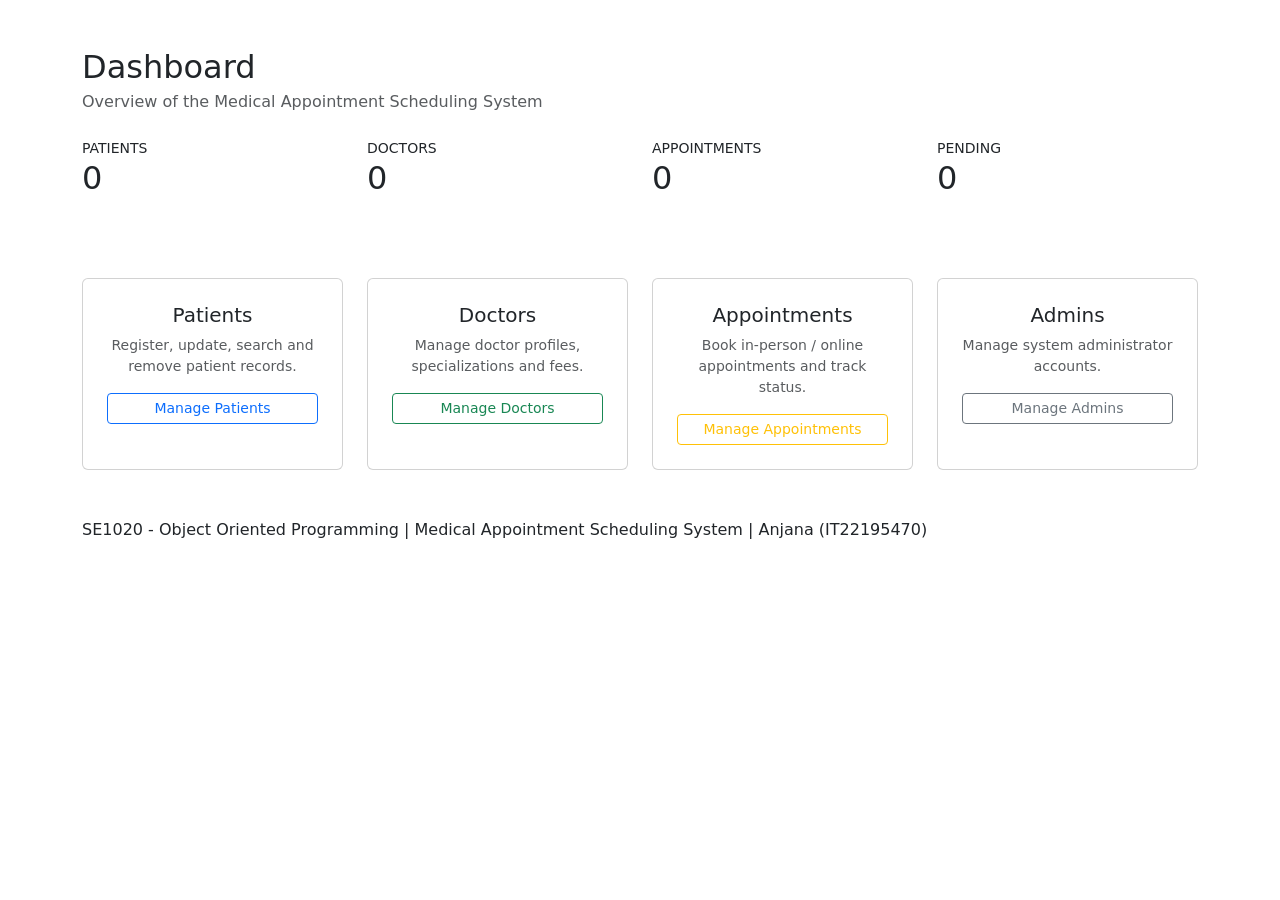
<file: src/main/resources/templates/index.html>
<!DOCTYPE html>
<html xmlns:th="http://www.thymeleaf.org">
<head>
    <meta charset="UTF-8"/>
    <title>Dashboard - Medical Appointment Scheduling System</title>
    <meta name="viewport" content="width=device-width, initial-scale=1"/>
    <link href="https://cdn.jsdelivr.net/npm/bootstrap@5.3.3/dist/css/bootstrap.min.css" rel="stylesheet"/>
    <link rel="stylesheet" th:href="@{/css/style.css}"/>
</head>
<body>
<div th:replace="~{fragments/layout :: navbar}"></div>

<div class="container my-5">
    <h2 class="mb-1">Dashboard</h2>
    <p class="text-muted mb-4">Overview of the Medical Appointment Scheduling System</p>

    <div class="row g-4">
        <div class="col-md-3">
            <div class="stat-card bg-patients">
                <div class="text-uppercase small">Patients</div>
                <h2 th:text="${totalPatients}">0</h2>
            </div>
        </div>
        <div class="col-md-3">
            <div class="stat-card bg-doctors">
                <div class="text-uppercase small">Doctors</div>
                <h2 th:text="${totalDoctors}">0</h2>
            </div>
        </div>
        <div class="col-md-3">
            <div class="stat-card bg-appts">
                <div class="text-uppercase small">Appointments</div>
                <h2 th:text="${totalAppointments}">0</h2>
            </div>
        </div>
        <div class="col-md-3">
            <div class="stat-card bg-pending">
                <div class="text-uppercase small">Pending</div>
                <h2 th:text="${pendingAppointments}">0</h2>
            </div>
        </div>
    </div>

    <div class="row mt-5 g-4">
        <div class="col-md-3">
            <div class="card p-4 text-center h-100">
                <h5>Patients</h5>
                <p class="text-muted small">Register, update, search and remove patient records.</p>
                <a th:href="@{/patients}" class="btn btn-outline-primary btn-sm">Manage Patients</a>
            </div>
        </div>
        <div class="col-md-3">
            <div class="card p-4 text-center h-100">
                <h5>Doctors</h5>
                <p class="text-muted small">Manage doctor profiles, specializations and fees.</p>
                <a th:href="@{/doctors}" class="btn btn-outline-success btn-sm">Manage Doctors</a>
            </div>
        </div>
        <div class="col-md-3">
            <div class="card p-4 text-center h-100">
                <h5>Appointments</h5>
                <p class="text-muted small">Book in-person / online appointments and track status.</p>
                <a th:href="@{/appointments}" class="btn btn-outline-warning btn-sm">Manage Appointments</a>
            </div>
        </div>
        <div class="col-md-3">
            <div class="card p-4 text-center h-100">
                <h5>Admins</h5>
                <p class="text-muted small">Manage system administrator accounts.</p>
                <a th:href="@{/admins}" class="btn btn-outline-secondary btn-sm">Manage Admins</a>
            </div>
        </div>
    </div>

    <footer class="mt-5">
        SE1020 - Object Oriented Programming | Medical Appointment Scheduling System | Anjana (IT22195470)
    </footer>
</div>

<script src="https://cdn.jsdelivr.net/npm/bootstrap@5.3.3/dist/js/bootstrap.bundle.min.js"></script>
</body>
</html>
</file>
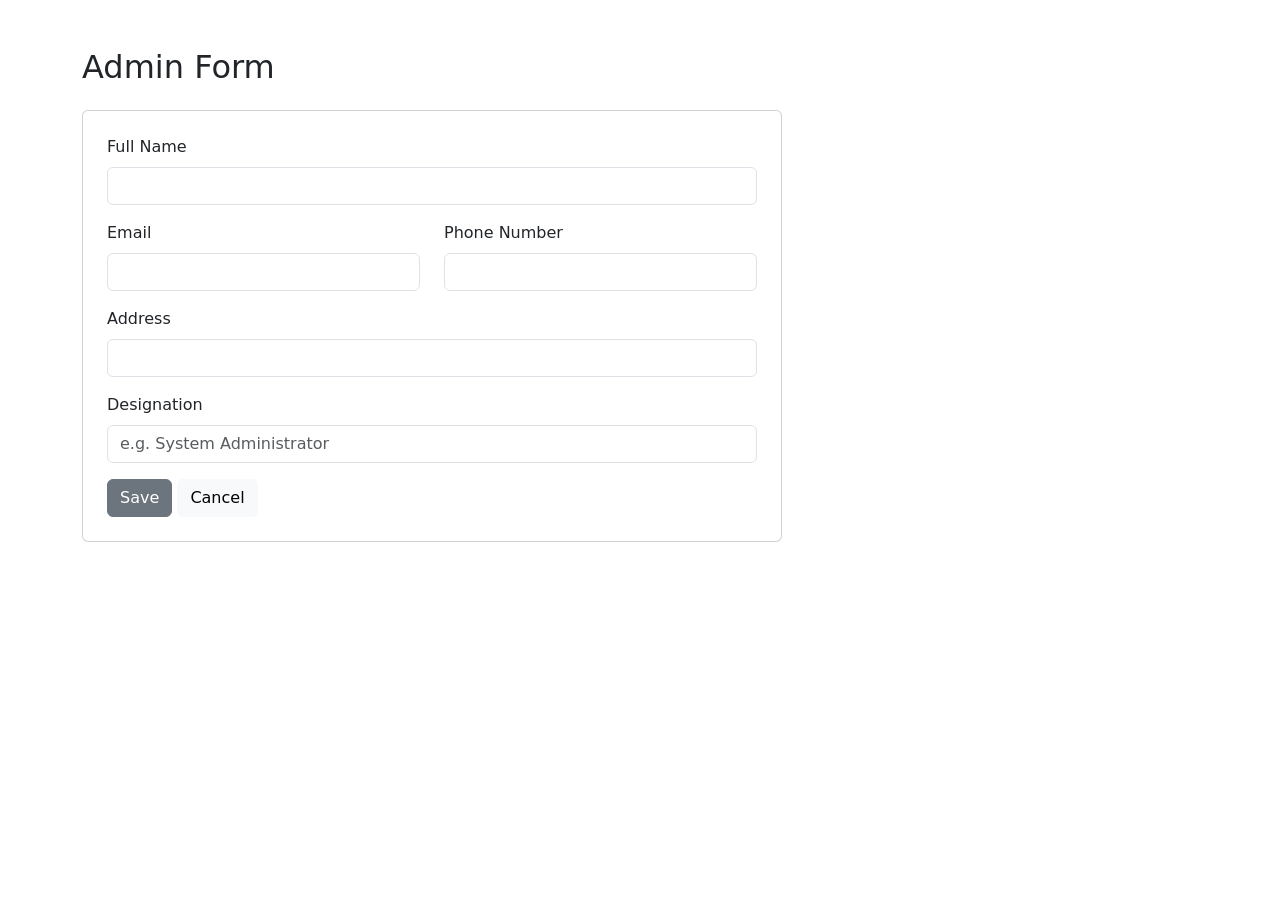
<file: src/main/resources/templates/admins/form.html>
<!DOCTYPE html>
<html xmlns:th="http://www.thymeleaf.org">
<head>
    <meta charset="UTF-8"/>
    <title th:text="${formTitle}">Admin Form</title>
    <meta name="viewport" content="width=device-width, initial-scale=1"/>
    <link href="https://cdn.jsdelivr.net/npm/bootstrap@5.3.3/dist/css/bootstrap.min.css" rel="stylesheet"/>
    <link rel="stylesheet" th:href="@{/css/style.css}"/>
</head>
<body>
<div th:replace="~{fragments/layout :: navbar}"></div>

<div class="container my-5">
    <h2 class="mb-4" th:text="${formTitle}">Admin Form</h2>

    <div class="card p-4" style="max-width:700px;">
        <form th:action="${admin.id} == null ? @{/admins/save} : @{/admins/update/{id}(id=${admin.id})}"
              method="post">
            <input type="hidden" name="id" th:value="${admin.id}"/>

            <div class="mb-3">
                <label class="form-label">Full Name</label>
                <input type="text" class="form-control" name="fullName" th:value="${admin.fullName}" required/>
            </div>
            <div class="row">
                <div class="col-md-6 mb-3">
                    <label class="form-label">Email</label>
                    <input type="email" class="form-control" name="email" th:value="${admin.email}" required/>
                </div>
                <div class="col-md-6 mb-3">
                    <label class="form-label">Phone Number</label>
                    <input type="text" class="form-control" name="phoneNumber" th:value="${admin.phoneNumber}" required/>
                </div>
            </div>
            <div class="mb-3">
                <label class="form-label">Address</label>
                <input type="text" class="form-control" name="address" th:value="${admin.address}"/>
            </div>
            <div class="mb-3">
                <label class="form-label">Designation</label>
                <input type="text" class="form-control" name="designation" th:value="${admin.designation}"
                       placeholder="e.g. System Administrator"/>
            </div>

            <button type="submit" class="btn btn-secondary">Save</button>
            <a th:href="@{/admins}" class="btn btn-light">Cancel</a>
        </form>
    </div>
</div>

<script src="https://cdn.jsdelivr.net/npm/bootstrap@5.3.3/dist/js/bootstrap.bundle.min.js"></script>
</body>
</html>
</file>
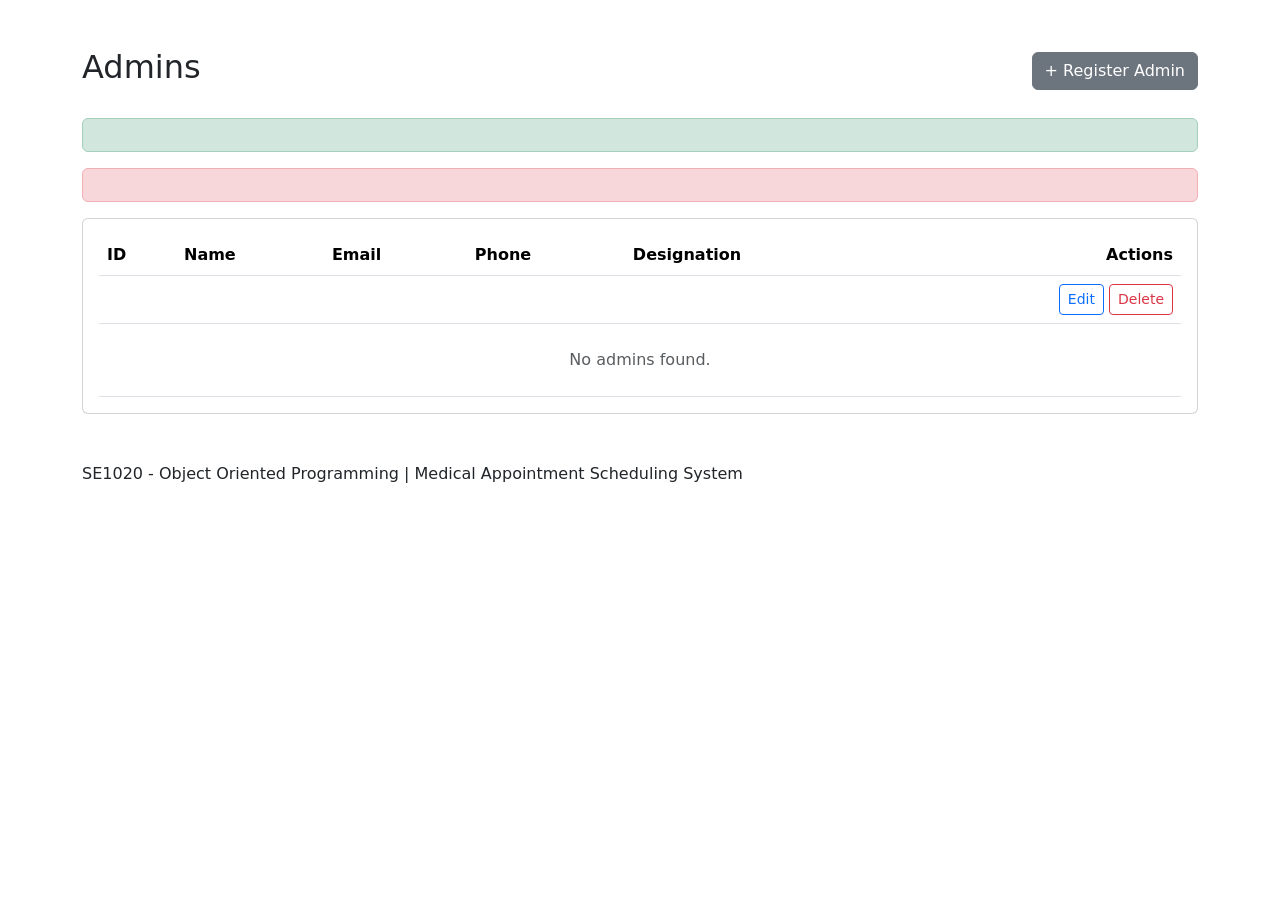
<file: src/main/resources/templates/admins/list.html>
<!DOCTYPE html>
<html xmlns:th="http://www.thymeleaf.org">
<head>
    <meta charset="UTF-8"/>
    <title>Admins - MASS</title>
    <meta name="viewport" content="width=device-width, initial-scale=1"/>
    <link href="https://cdn.jsdelivr.net/npm/bootstrap@5.3.3/dist/css/bootstrap.min.css" rel="stylesheet"/>
    <link rel="stylesheet" th:href="@{/css/style.css}"/>
</head>
<body>
<div th:replace="~{fragments/layout :: navbar}"></div>

<div class="container my-5">
    <div class="d-flex justify-content-between align-items-center mb-4">
        <h2>Admins</h2>
        <a th:href="@{/admins/new}" class="btn btn-secondary">+ Register Admin</a>
    </div>

    <div th:if="${success}" class="alert alert-success" th:text="${success}"></div>
    <div th:if="${error}" class="alert alert-danger" th:text="${error}"></div>

    <div class="card p-3">
        <table class="table table-hover align-middle mb-0">
            <thead>
            <tr>
                <th>ID</th>
                <th>Name</th>
                <th>Email</th>
                <th>Phone</th>
                <th>Designation</th>
                <th class="text-end">Actions</th>
            </tr>
            </thead>
            <tbody>
            <tr th:each="admin : ${admins}">
                <td th:text="${admin.id}"></td>
                <td th:text="${admin.fullName}"></td>
                <td th:text="${admin.email}"></td>
                <td th:text="${admin.phoneNumber}"></td>
                <td th:text="${admin.designation}"></td>
                <td class="text-end">
                    <a th:href="@{/admins/edit/{id}(id=${admin.id})}" class="btn btn-sm btn-outline-primary">Edit</a>
                    <a th:href="@{/admins/delete/{id}(id=${admin.id})}" class="btn btn-sm btn-outline-danger"
                       onclick="return confirm('Delete this admin?');">Delete</a>
                </td>
            </tr>
            <tr th:if="${#lists.isEmpty(admins)}">
                <td colspan="6" class="text-center text-muted py-4">No admins found.</td>
            </tr>
            </tbody>
        </table>
    </div>

    <footer class="mt-5">SE1020 - Object Oriented Programming | Medical Appointment Scheduling System</footer>
</div>

<script src="https://cdn.jsdelivr.net/npm/bootstrap@5.3.3/dist/js/bootstrap.bundle.min.js"></script>
</body>
</html>
</file>
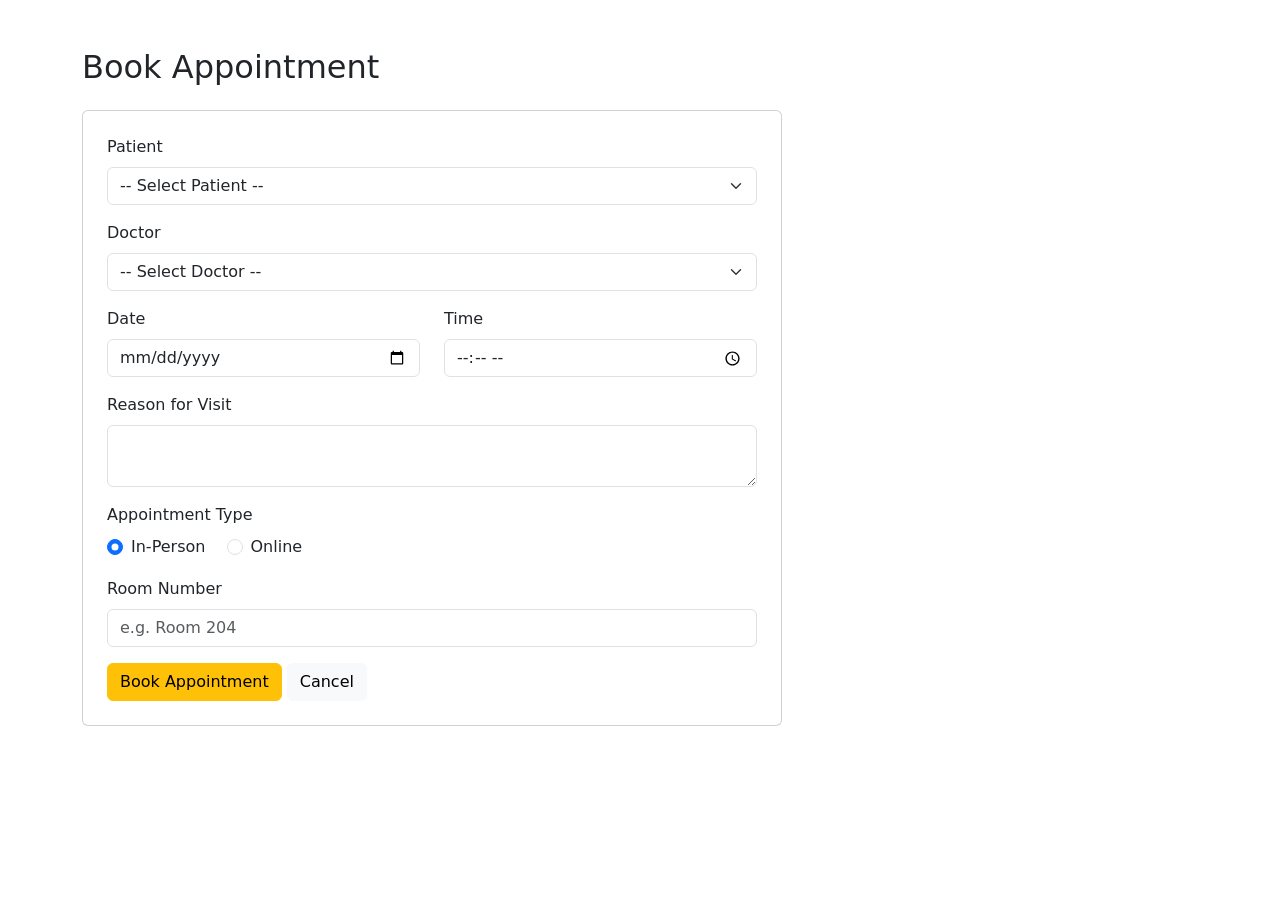
<file: src/main/resources/templates/appointments/form.html>
<!DOCTYPE html>
<html xmlns:th="http://www.thymeleaf.org">
<head>
    <meta charset="UTF-8"/>
    <title>Book Appointment</title>
    <meta name="viewport" content="width=device-width, initial-scale=1"/>
    <link href="https://cdn.jsdelivr.net/npm/bootstrap@5.3.3/dist/css/bootstrap.min.css" rel="stylesheet"/>
    <link rel="stylesheet" th:href="@{/css/style.css}"/>
</head>
<body>
<div th:replace="~{fragments/layout :: navbar}"></div>

<div class="container my-5">
    <h2 class="mb-4">Book Appointment</h2>

    <div class="card p-4" style="max-width:700px;">
        <form th:action="@{/appointments/save}" method="post">

            <div class="mb-3">
                <label class="form-label">Patient</label>
                <select class="form-select" name="patientId" required>
                    <option value="">-- Select Patient --</option>
                    <option th:each="p : ${patients}" th:value="${p.id}" th:text="${p.fullName}"></option>
                </select>
            </div>

            <div class="mb-3">
                <label class="form-label">Doctor</label>
                <select class="form-select" name="doctorId" required>
                    <option value="">-- Select Doctor --</option>
                    <option th:each="d : ${doctors}" th:value="${d.id}"
                            th:text="${'Dr. ' + d.fullName + ' (' + d.specialization + ')'}"></option>
                </select>
            </div>

            <div class="row">
                <div class="col-md-6 mb-3">
                    <label class="form-label">Date</label>
                    <input type="date" class="form-control" name="appointmentDate" required/>
                </div>
                <div class="col-md-6 mb-3">
                    <label class="form-label">Time</label>
                    <input type="time" class="form-control" name="appointmentTime" required/>
                </div>
            </div>

            <div class="mb-3">
                <label class="form-label">Reason for Visit</label>
                <textarea class="form-control" name="reasonForVisit" rows="2"></textarea>
            </div>

            <div class="mb-3">
                <label class="form-label d-block">Appointment Type</label>
                <div class="form-check form-check-inline">
                    <input class="form-check-input" type="radio" name="appointmentType" value="IN_PERSON"
                           id="typeInPerson" checked onclick="toggleType()"/>
                    <label class="form-check-label" for="typeInPerson">In-Person</label>
                </div>
                <div class="form-check form-check-inline">
                    <input class="form-check-input" type="radio" name="appointmentType" value="ONLINE"
                           id="typeOnline" onclick="toggleType()"/>
                    <label class="form-check-label" for="typeOnline">Online</label>
                </div>
            </div>

            <div class="mb-3" id="roomField">
                <label class="form-label">Room Number</label>
                <input type="text" class="form-control" name="roomNumber" placeholder="e.g. Room 204"/>
            </div>

            <div class="mb-3 d-none" id="linkField">
                <label class="form-label">Meeting Link</label>
                <input type="text" class="form-control" name="meetingLink" placeholder="Generated / provided at confirmation"/>
            </div>

            <button type="submit" class="btn btn-warning">Book Appointment</button>
            <a th:href="@{/appointments}" class="btn btn-light">Cancel</a>
        </form>
    </div>
</div>

<script>
    function toggleType() {
        const isOnline = document.getElementById('typeOnline').checked;
        document.getElementById('roomField').classList.toggle('d-none', isOnline);
        document.getElementById('linkField').classList.toggle('d-none', !isOnline);
    }
</script>
<script src="https://cdn.jsdelivr.net/npm/bootstrap@5.3.3/dist/js/bootstrap.bundle.min.js"></script>
</body>
</html>
</file>
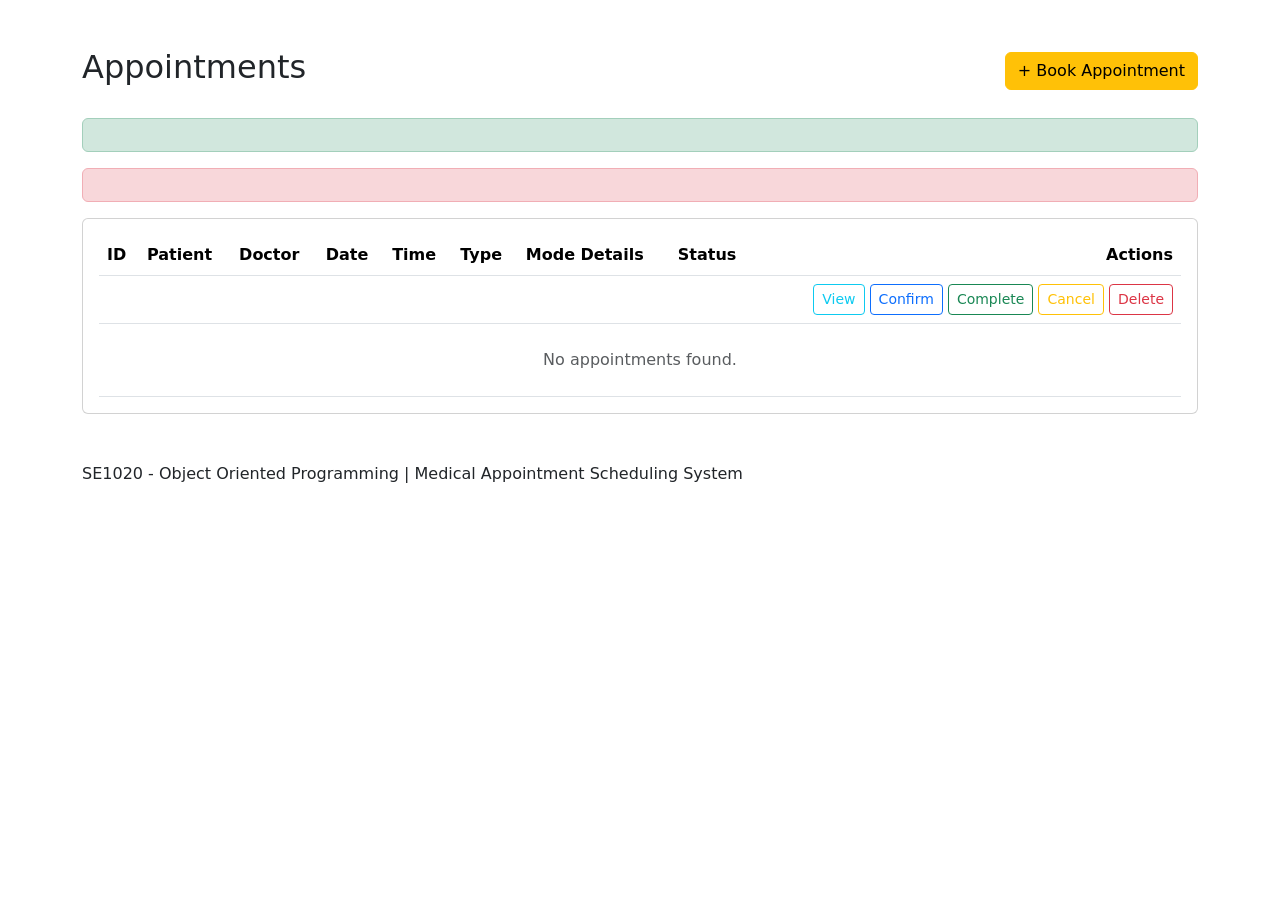
<file: src/main/resources/templates/appointments/list.html>
<!DOCTYPE html>
<html xmlns:th="http://www.thymeleaf.org">
<head>
    <meta charset="UTF-8"/>
    <title>Appointments - MASS</title>
    <meta name="viewport" content="width=device-width, initial-scale=1"/>
    <link href="https://cdn.jsdelivr.net/npm/bootstrap@5.3.3/dist/css/bootstrap.min.css" rel="stylesheet"/>
    <link rel="stylesheet" th:href="@{/css/style.css}"/>
</head>
<body>
<div th:replace="~{fragments/layout :: navbar}"></div>

<div class="container my-5">
    <div class="d-flex justify-content-between align-items-center mb-4">
        <h2>Appointments</h2>
        <a th:href="@{/appointments/new}" class="btn btn-warning">+ Book Appointment</a>
    </div>

    <div th:if="${success}" class="alert alert-success" th:text="${success}"></div>
    <div th:if="${error}" class="alert alert-danger" th:text="${error}"></div>

    <div class="card p-3">
        <table class="table table-hover align-middle mb-0">
            <thead>
            <tr>
                <th>ID</th>
                <th>Patient</th>
                <th>Doctor</th>
                <th>Date</th>
                <th>Time</th>
                <th>Type</th>
                <th>Mode Details</th>
                <th>Status</th>
                <th class="text-end">Actions</th>
            </tr>
            </thead>
            <tbody>
            <tr th:each="appt : ${appointments}">
                <td th:text="${appt.id}"></td>
                <td th:text="${appt.patient.fullName}"></td>
                <td th:text="${'Dr. ' + appt.doctor.fullName}"></td>
                <td th:text="${appt.appointmentDate}"></td>
                <td th:text="${appt.appointmentTime}"></td>
                <td>
                    <span class="badge"
                          th:classappend="${appt.appointmentType == 'ONLINE'} ? 'bg-info' : 'bg-secondary'"
                          th:text="${appt.appointmentType}"></span>
                </td>
                <td th:text="${appt.modeDetails}"></td>
                <td>
                    <span class="badge badge-status"
                          th:classappend="${appt.status.name() == 'PENDING'} ? 'bg-warning text-dark' :
                                          (${appt.status.name() == 'CONFIRMED'} ? 'bg-primary' :
                                          (${appt.status.name() == 'COMPLETED'} ? 'bg-success' : 'bg-danger'))"
                          th:text="${appt.status}"></span>
                </td>
                <td class="text-end">
                    <a th:href="@{/appointments/view/{id}(id=${appt.id})}" class="btn btn-sm btn-outline-info">View</a>
                    <a th:href="@{/appointments/status/{id}/CONFIRMED(id=${appt.id})}" class="btn btn-sm btn-outline-primary">Confirm</a>
                    <a th:href="@{/appointments/status/{id}/COMPLETED(id=${appt.id})}" class="btn btn-sm btn-outline-success">Complete</a>
                    <a th:href="@{/appointments/status/{id}/CANCELLED(id=${appt.id})}" class="btn btn-sm btn-outline-warning">Cancel</a>
                    <a th:href="@{/appointments/delete/{id}(id=${appt.id})}" class="btn btn-sm btn-outline-danger"
                       onclick="return confirm('Delete this appointment?');">Delete</a>
                </td>
            </tr>
            <tr th:if="${#lists.isEmpty(appointments)}">
                <td colspan="9" class="text-center text-muted py-4">No appointments found.</td>
            </tr>
            </tbody>
        </table>
    </div>

    <footer class="mt-5">SE1020 - Object Oriented Programming | Medical Appointment Scheduling System</footer>
</div>

<script src="https://cdn.jsdelivr.net/npm/bootstrap@5.3.3/dist/js/bootstrap.bundle.min.js"></script>
</body>
</html>
</file>
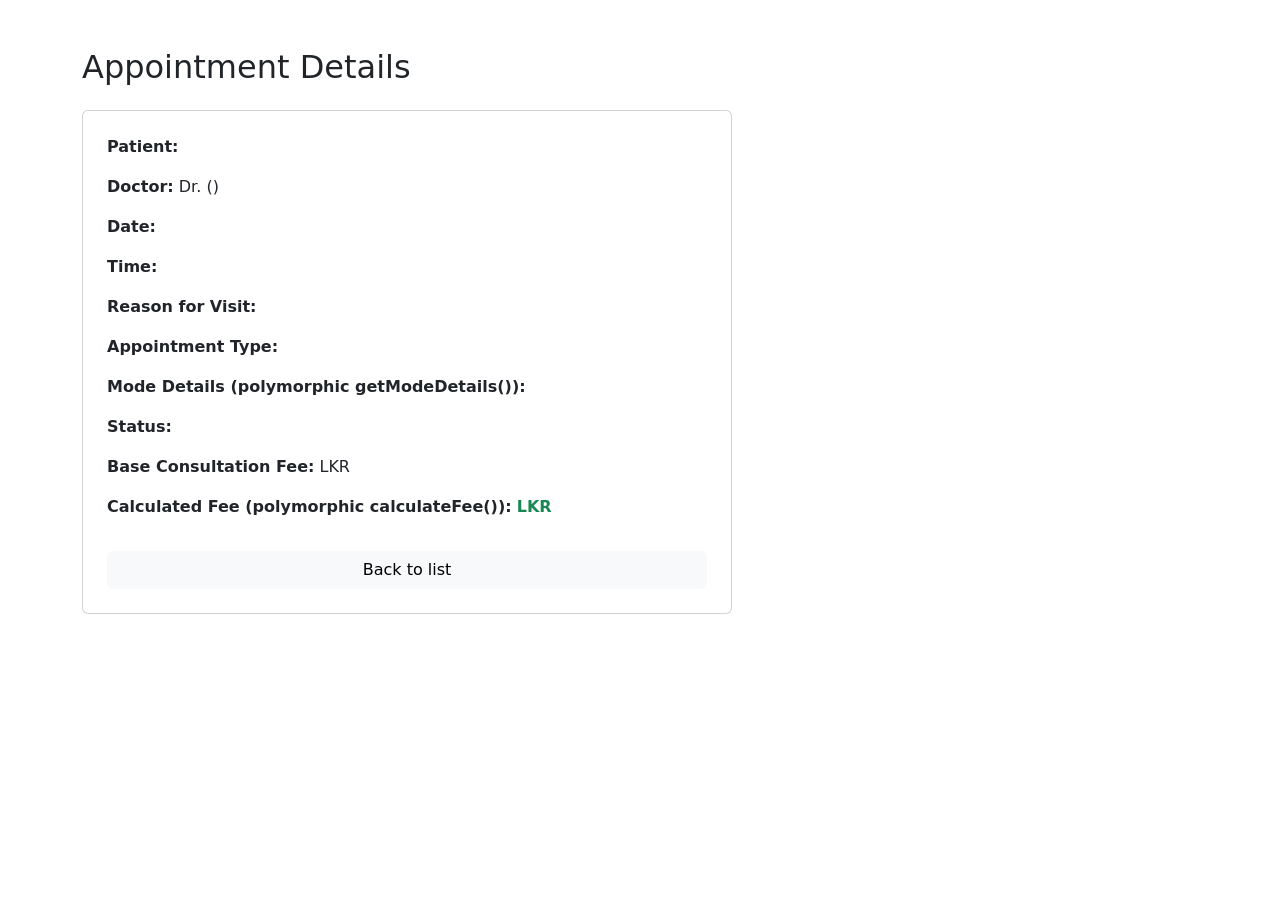
<file: src/main/resources/templates/appointments/view.html>
<!DOCTYPE html>
<html xmlns:th="http://www.thymeleaf.org">
<head>
    <meta charset="UTF-8"/>
    <title>Appointment Details</title>
    <link href="https://cdn.jsdelivr.net/npm/bootstrap@5.3.3/dist/css/bootstrap.min.css" rel="stylesheet"/>
    <link rel="stylesheet" th:href="@{/css/style.css}"/>
</head>
<body>
<div th:replace="~{fragments/layout :: navbar}"></div>
<div class="container my-5">
    <h2 class="mb-4">Appointment Details</h2>
    <div class="card p-4" style="max-width:650px;">
        <p><strong>Patient:</strong> <span th:text="${appointment.patient.fullName}"></span></p>
        <p><strong>Doctor:</strong> Dr. <span th:text="${appointment.doctor.fullName}"></span>
            (<span th:text="${appointment.doctor.specialization}"></span>)</p>
        <p><strong>Date:</strong> <span th:text="${appointment.appointmentDate}"></span></p>
        <p><strong>Time:</strong> <span th:text="${appointment.appointmentTime}"></span></p>
        <p><strong>Reason for Visit:</strong> <span th:text="${appointment.reasonForVisit}"></span></p>
        <p><strong>Appointment Type:</strong> <span th:text="${appointment.appointmentType}"></span></p>
        <p><strong>Mode Details (polymorphic getModeDetails()):</strong> <span th:text="${appointment.modeDetails}"></span></p>
        <p><strong>Status:</strong> <span th:text="${appointment.status}"></span></p>
        <p><strong>Base Consultation Fee:</strong> LKR <span th:text="${appointment.doctor.consultationFee}"></span></p>
        <p><strong>Calculated Fee (polymorphic calculateFee()):</strong>
            <strong class="text-success">LKR <span th:text="${calculatedFee}"></span></strong></p>
        <a th:href="@{/appointments}" class="btn btn-light mt-3">Back to list</a>
    </div>
</div>
<script src="https://cdn.jsdelivr.net/npm/bootstrap@5.3.3/dist/js/bootstrap.bundle.min.js"></script>
</body>
</html>
</file>
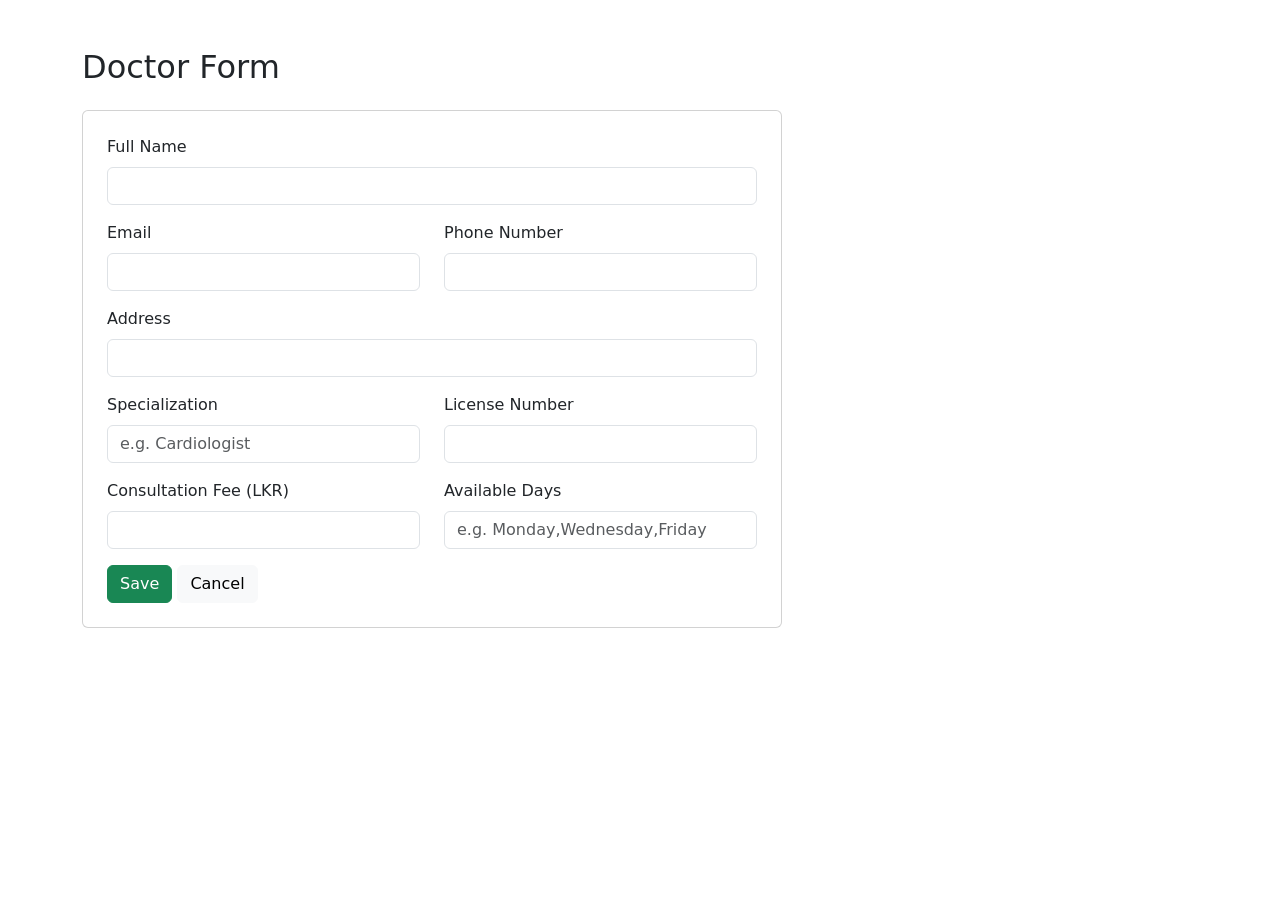
<file: src/main/resources/templates/doctors/form.html>
<!DOCTYPE html>
<html xmlns:th="http://www.thymeleaf.org">
<head>
    <meta charset="UTF-8"/>
    <title th:text="${formTitle}">Doctor Form</title>
    <meta name="viewport" content="width=device-width, initial-scale=1"/>
    <link href="https://cdn.jsdelivr.net/npm/bootstrap@5.3.3/dist/css/bootstrap.min.css" rel="stylesheet"/>
    <link rel="stylesheet" th:href="@{/css/style.css}"/>
</head>
<body>
<div th:replace="~{fragments/layout :: navbar}"></div>

<div class="container my-5">
    <h2 class="mb-4" th:text="${formTitle}">Doctor Form</h2>

    <div class="card p-4" style="max-width:700px;">
        <form th:action="${doctor.id} == null ? @{/doctors/save} : @{/doctors/update/{id}(id=${doctor.id})}"
              method="post">
            <input type="hidden" name="id" th:value="${doctor.id}"/>

            <div class="mb-3">
                <label class="form-label">Full Name</label>
                <input type="text" class="form-control" name="fullName" th:value="${doctor.fullName}" required/>
            </div>
            <div class="row">
                <div class="col-md-6 mb-3">
                    <label class="form-label">Email</label>
                    <input type="email" class="form-control" name="email" th:value="${doctor.email}" required/>
                </div>
                <div class="col-md-6 mb-3">
                    <label class="form-label">Phone Number</label>
                    <input type="text" class="form-control" name="phoneNumber" th:value="${doctor.phoneNumber}" required/>
                </div>
            </div>
            <div class="mb-3">
                <label class="form-label">Address</label>
                <input type="text" class="form-control" name="address" th:value="${doctor.address}"/>
            </div>
            <div class="row">
                <div class="col-md-6 mb-3">
                    <label class="form-label">Specialization</label>
                    <input type="text" class="form-control" name="specialization" th:value="${doctor.specialization}" required
                           placeholder="e.g. Cardiologist"/>
                </div>
                <div class="col-md-6 mb-3">
                    <label class="form-label">License Number</label>
                    <input type="text" class="form-control" name="licenseNumber" th:value="${doctor.licenseNumber}"/>
                </div>
            </div>
            <div class="row">
                <div class="col-md-6 mb-3">
                    <label class="form-label">Consultation Fee (LKR)</label>
                    <input type="number" step="0.01" class="form-control" name="consultationFee" th:value="${doctor.consultationFee}"/>
                </div>
                <div class="col-md-6 mb-3">
                    <label class="form-label">Available Days</label>
                    <input type="text" class="form-control" name="availableDays" th:value="${doctor.availableDays}"
                           placeholder="e.g. Monday,Wednesday,Friday"/>
                </div>
            </div>

            <button type="submit" class="btn btn-success">Save</button>
            <a th:href="@{/doctors}" class="btn btn-light">Cancel</a>
        </form>
    </div>
</div>

<script src="https://cdn.jsdelivr.net/npm/bootstrap@5.3.3/dist/js/bootstrap.bundle.min.js"></script>
</body>
</html>
</file>
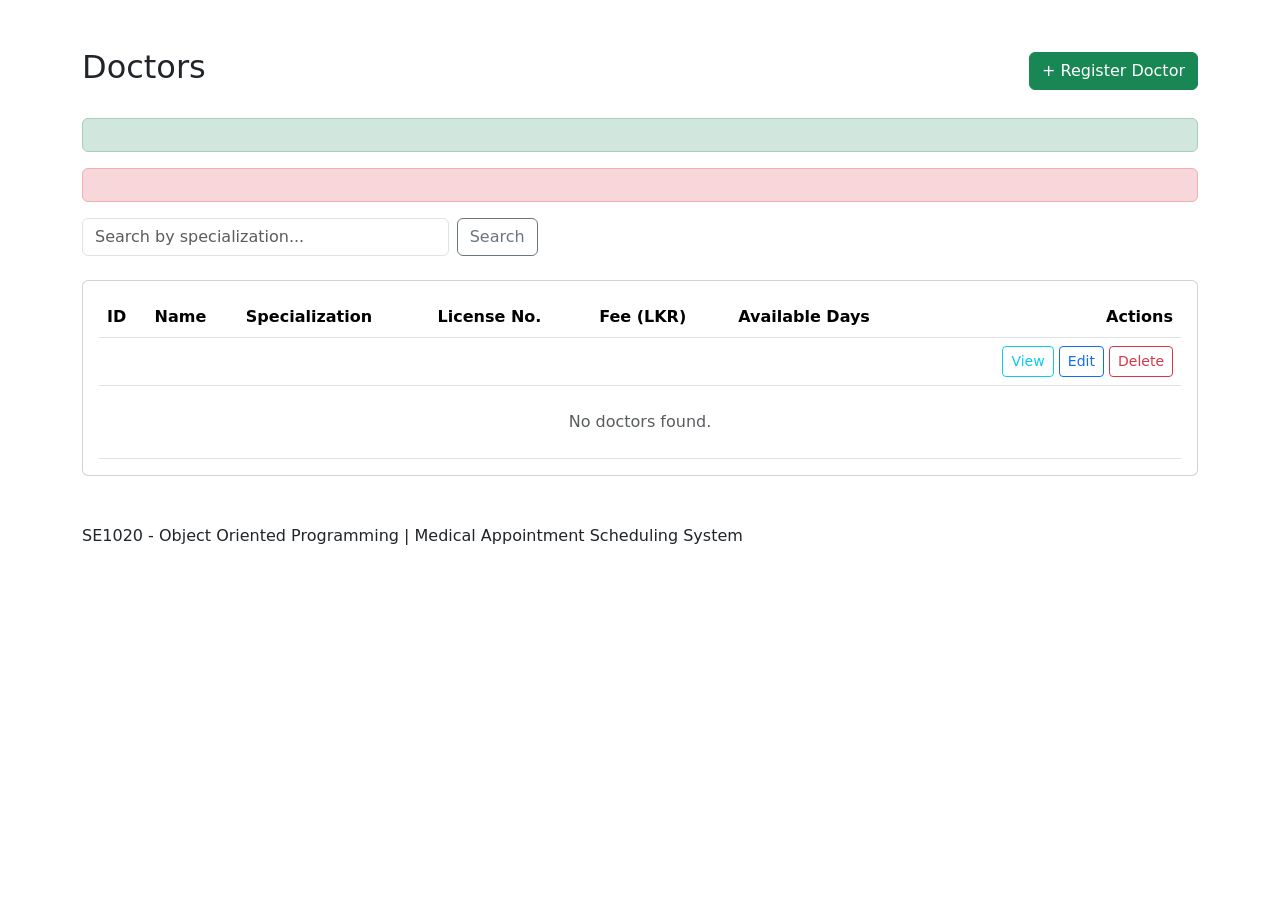
<file: src/main/resources/templates/doctors/list.html>
<!DOCTYPE html>
<html xmlns:th="http://www.thymeleaf.org">
<head>
    <meta charset="UTF-8"/>
    <title>Doctors - MASS</title>
    <meta name="viewport" content="width=device-width, initial-scale=1"/>
    <link href="https://cdn.jsdelivr.net/npm/bootstrap@5.3.3/dist/css/bootstrap.min.css" rel="stylesheet"/>
    <link rel="stylesheet" th:href="@{/css/style.css}"/>
</head>
<body>
<div th:replace="~{fragments/layout :: navbar}"></div>

<div class="container my-5">
    <div class="d-flex justify-content-between align-items-center mb-4">
        <h2>Doctors</h2>
        <a th:href="@{/doctors/new}" class="btn btn-success">+ Register Doctor</a>
    </div>

    <div th:if="${success}" class="alert alert-success" th:text="${success}"></div>
    <div th:if="${error}" class="alert alert-danger" th:text="${error}"></div>

    <form class="row g-2 mb-4" th:action="@{/doctors}" method="get">
        <div class="col-md-4">
            <input type="text" name="q" class="form-control" placeholder="Search by specialization..." th:value="${query}"/>
        </div>
        <div class="col-auto">
            <button class="btn btn-outline-secondary" type="submit">Search</button>
        </div>
    </form>

    <div class="card p-3">
        <table class="table table-hover align-middle mb-0">
            <thead>
            <tr>
                <th>ID</th>
                <th>Name</th>
                <th>Specialization</th>
                <th>License No.</th>
                <th>Fee (LKR)</th>
                <th>Available Days</th>
                <th class="text-end">Actions</th>
            </tr>
            </thead>
            <tbody>
            <tr th:each="doctor : ${doctors}">
                <td th:text="${doctor.id}"></td>
                <td th:text="${'Dr. ' + doctor.fullName}"></td>
                <td th:text="${doctor.specialization}"></td>
                <td th:text="${doctor.licenseNumber}"></td>
                <td th:text="${doctor.consultationFee}"></td>
                <td th:text="${doctor.availableDays}"></td>
                <td class="text-end">
                    <a th:href="@{/doctors/view/{id}(id=${doctor.id})}" class="btn btn-sm btn-outline-info">View</a>
                    <a th:href="@{/doctors/edit/{id}(id=${doctor.id})}" class="btn btn-sm btn-outline-primary">Edit</a>
                    <a th:href="@{/doctors/delete/{id}(id=${doctor.id})}" class="btn btn-sm btn-outline-danger"
                       onclick="return confirm('Delete this doctor?');">Delete</a>
                </td>
            </tr>
            <tr th:if="${#lists.isEmpty(doctors)}">
                <td colspan="7" class="text-center text-muted py-4">No doctors found.</td>
            </tr>
            </tbody>
        </table>
    </div>

    <footer class="mt-5">SE1020 - Object Oriented Programming | Medical Appointment Scheduling System</footer>
</div>

<script src="https://cdn.jsdelivr.net/npm/bootstrap@5.3.3/dist/js/bootstrap.bundle.min.js"></script>
</body>
</html>
</file>
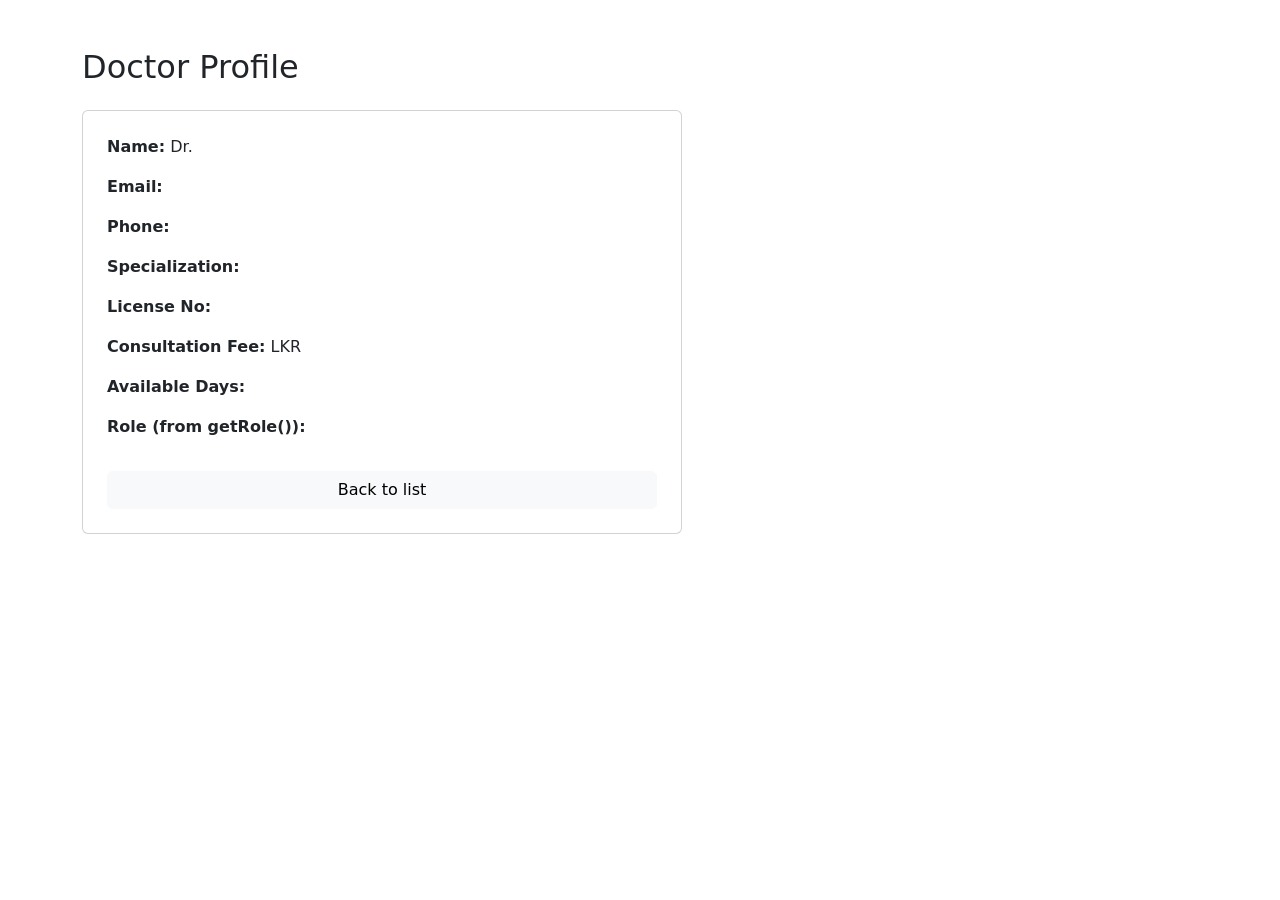
<file: src/main/resources/templates/doctors/view.html>
<!DOCTYPE html>
<html xmlns:th="http://www.thymeleaf.org">
<head>
    <meta charset="UTF-8"/>
    <title>Doctor Profile</title>
    <link href="https://cdn.jsdelivr.net/npm/bootstrap@5.3.3/dist/css/bootstrap.min.css" rel="stylesheet"/>
    <link rel="stylesheet" th:href="@{/css/style.css}"/>
</head>
<body>
<div th:replace="~{fragments/layout :: navbar}"></div>
<div class="container my-5">
    <h2 class="mb-4">Doctor Profile</h2>
    <div class="card p-4" style="max-width:600px;">
        <p><strong>Name:</strong> Dr. <span th:text="${doctor.fullName}"></span></p>
        <p><strong>Email:</strong> <span th:text="${doctor.email}"></span></p>
        <p><strong>Phone:</strong> <span th:text="${doctor.phoneNumber}"></span></p>
        <p><strong>Specialization:</strong> <span th:text="${doctor.specialization}"></span></p>
        <p><strong>License No:</strong> <span th:text="${doctor.licenseNumber}"></span></p>
        <p><strong>Consultation Fee:</strong> LKR <span th:text="${doctor.consultationFee}"></span></p>
        <p><strong>Available Days:</strong> <span th:text="${doctor.availableDays}"></span></p>
        <p><strong>Role (from getRole()):</strong> <span th:text="${doctor.role}"></span></p>
        <a th:href="@{/doctors}" class="btn btn-light mt-3">Back to list</a>
    </div>
</div>
<script src="https://cdn.jsdelivr.net/npm/bootstrap@5.3.3/dist/js/bootstrap.bundle.min.js"></script>
</body>
</html>
</file>
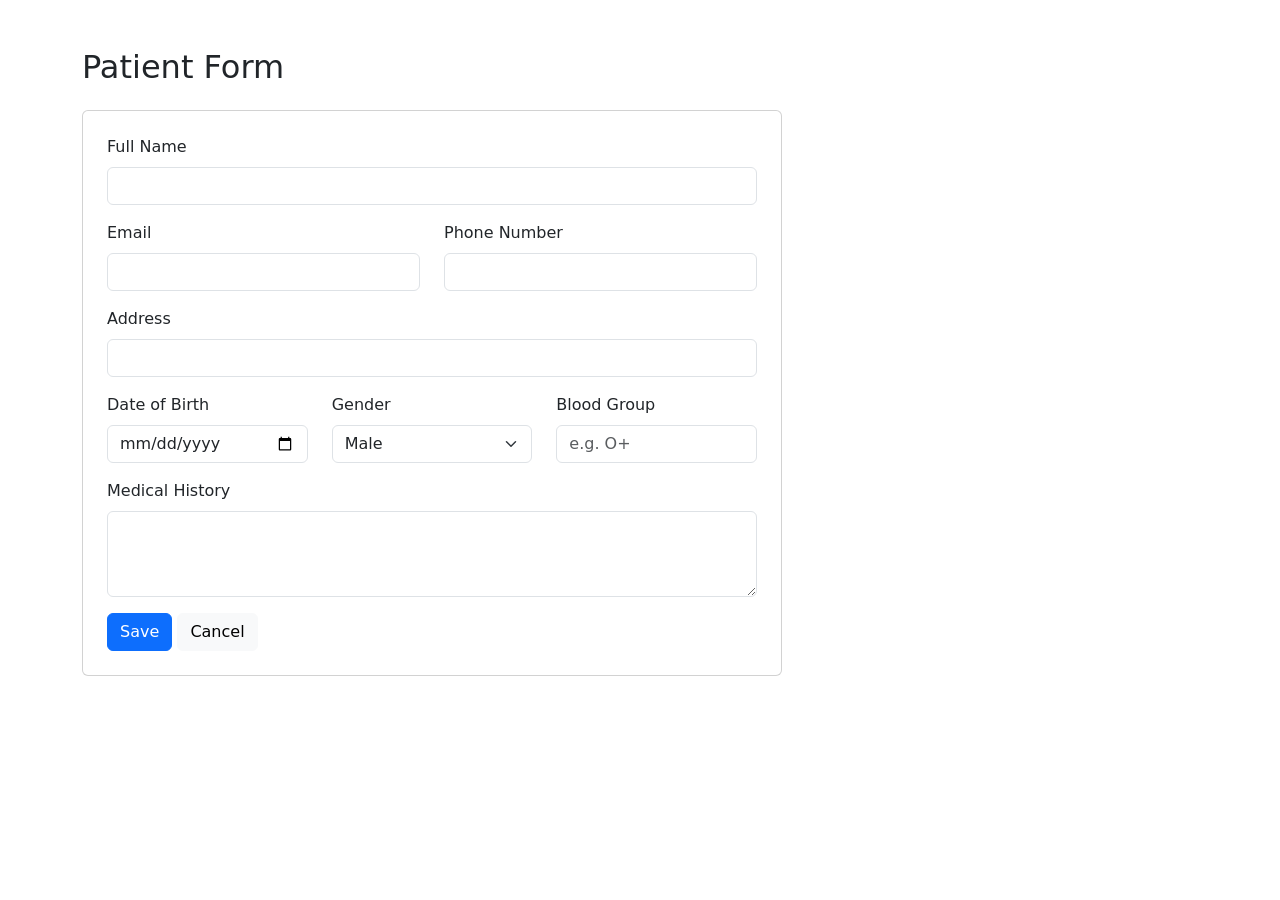
<file: src/main/resources/templates/patients/form.html>
<!DOCTYPE html>
<html xmlns:th="http://www.thymeleaf.org">
<head>
    <meta charset="UTF-8"/>
    <title th:text="${formTitle}">Patient Form</title>
    <meta name="viewport" content="width=device-width, initial-scale=1"/>
    <link href="https://cdn.jsdelivr.net/npm/bootstrap@5.3.3/dist/css/bootstrap.min.css" rel="stylesheet"/>
    <link rel="stylesheet" th:href="@{/css/style.css}"/>
</head>
<body>
<div th:replace="~{fragments/layout :: navbar}"></div>

<div class="container my-5">
    <h2 class="mb-4" th:text="${formTitle}">Patient Form</h2>

    <div class="card p-4" style="max-width:700px;">
        <form th:action="${patient.id} == null ? @{/patients/save} : @{/patients/update/{id}(id=${patient.id})}"
              method="post">
            <input type="hidden" name="id" th:value="${patient.id}"/>

            <div class="mb-3">
                <label class="form-label">Full Name</label>
                <input type="text" class="form-control" name="fullName" th:value="${patient.fullName}" required/>
            </div>
            <div class="row">
                <div class="col-md-6 mb-3">
                    <label class="form-label">Email</label>
                    <input type="email" class="form-control" name="email" th:value="${patient.email}" required/>
                </div>
                <div class="col-md-6 mb-3">
                    <label class="form-label">Phone Number</label>
                    <input type="text" class="form-control" name="phoneNumber" th:value="${patient.phoneNumber}" required/>
                </div>
            </div>
            <div class="mb-3">
                <label class="form-label">Address</label>
                <input type="text" class="form-control" name="address" th:value="${patient.address}"/>
            </div>
            <div class="row">
                <div class="col-md-4 mb-3">
                    <label class="form-label">Date of Birth</label>
                    <input type="date" class="form-control" name="dateOfBirth" th:value="${patient.dateOfBirth}"/>
                </div>
                <div class="col-md-4 mb-3">
                    <label class="form-label">Gender</label>
                    <select class="form-select" name="gender">
                        <option th:selected="${patient.gender == 'Male'}">Male</option>
                        <option th:selected="${patient.gender == 'Female'}">Female</option>
                        <option th:selected="${patient.gender == 'Other'}">Other</option>
                    </select>
                </div>
                <div class="col-md-4 mb-3">
                    <label class="form-label">Blood Group</label>
                    <input type="text" class="form-control" name="bloodGroup" th:value="${patient.bloodGroup}" placeholder="e.g. O+"/>
                </div>
            </div>
            <div class="mb-3">
                <label class="form-label">Medical History</label>
                <textarea class="form-control" name="medicalHistory" rows="3" th:text="${patient.medicalHistory}"></textarea>
            </div>

            <button type="submit" class="btn btn-primary">Save</button>
            <a th:href="@{/patients}" class="btn btn-light">Cancel</a>
        </form>
    </div>
</div>

<script src="https://cdn.jsdelivr.net/npm/bootstrap@5.3.3/dist/js/bootstrap.bundle.min.js"></script>
</body>
</html>
</file>
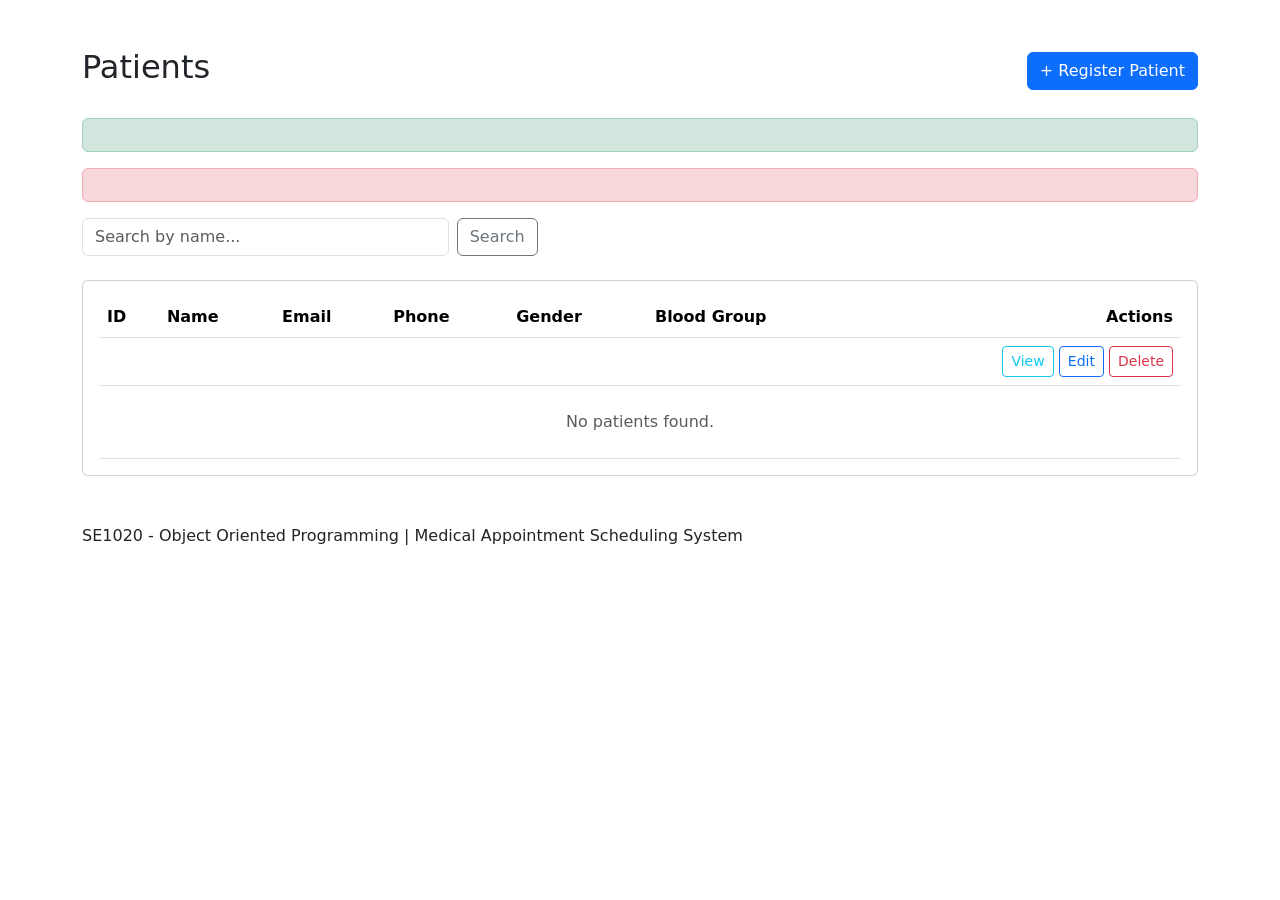
<file: src/main/resources/templates/patients/list.html>
<!DOCTYPE html>
<html xmlns:th="http://www.thymeleaf.org">
<head>
    <meta charset="UTF-8"/>
    <title>Patients - MASS</title>
    <meta name="viewport" content="width=device-width, initial-scale=1"/>
    <link href="https://cdn.jsdelivr.net/npm/bootstrap@5.3.3/dist/css/bootstrap.min.css" rel="stylesheet"/>
    <link rel="stylesheet" th:href="@{/css/style.css}"/>
</head>
<body>
<div th:replace="~{fragments/layout :: navbar}"></div>

<div class="container my-5">
    <div class="d-flex justify-content-between align-items-center mb-4">
        <h2>Patients</h2>
        <a th:href="@{/patients/new}" class="btn btn-primary">+ Register Patient</a>
    </div>

    <div th:if="${success}" class="alert alert-success" th:text="${success}"></div>
    <div th:if="${error}" class="alert alert-danger" th:text="${error}"></div>

    <form class="row g-2 mb-4" th:action="@{/patients}" method="get">
        <div class="col-md-4">
            <input type="text" name="q" class="form-control" placeholder="Search by name..." th:value="${query}"/>
        </div>
        <div class="col-auto">
            <button class="btn btn-outline-secondary" type="submit">Search</button>
        </div>
    </form>

    <div class="card p-3">
        <table class="table table-hover align-middle mb-0">
            <thead>
            <tr>
                <th>ID</th>
                <th>Name</th>
                <th>Email</th>
                <th>Phone</th>
                <th>Gender</th>
                <th>Blood Group</th>
                <th class="text-end">Actions</th>
            </tr>
            </thead>
            <tbody>
            <tr th:each="patient : ${patients}">
                <td th:text="${patient.id}"></td>
                <td th:text="${patient.fullName}"></td>
                <td th:text="${patient.email}"></td>
                <td th:text="${patient.phoneNumber}"></td>
                <td th:text="${patient.gender}"></td>
                <td th:text="${patient.bloodGroup}"></td>
                <td class="text-end">
                    <a th:href="@{/patients/view/{id}(id=${patient.id})}" class="btn btn-sm btn-outline-info">View</a>
                    <a th:href="@{/patients/edit/{id}(id=${patient.id})}" class="btn btn-sm btn-outline-primary">Edit</a>
                    <a th:href="@{/patients/delete/{id}(id=${patient.id})}" class="btn btn-sm btn-outline-danger"
                       onclick="return confirm('Delete this patient?');">Delete</a>
                </td>
            </tr>
            <tr th:if="${#lists.isEmpty(patients)}">
                <td colspan="7" class="text-center text-muted py-4">No patients found.</td>
            </tr>
            </tbody>
        </table>
    </div>

    <footer class="mt-5">SE1020 - Object Oriented Programming | Medical Appointment Scheduling System</footer>
</div>

<script src="https://cdn.jsdelivr.net/npm/bootstrap@5.3.3/dist/js/bootstrap.bundle.min.js"></script>
</body>
</html>
</file>
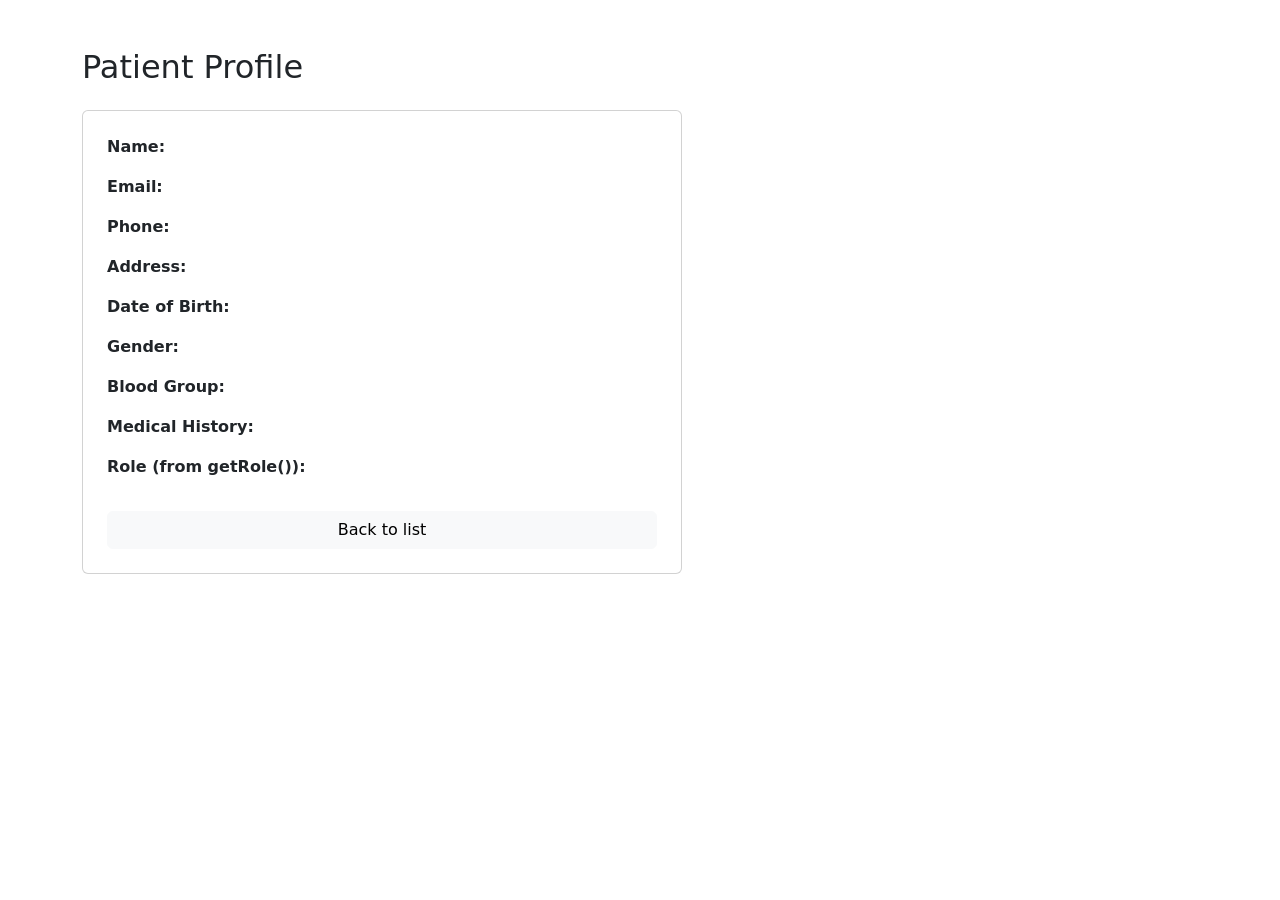
<file: src/main/resources/templates/patients/view.html>
<!DOCTYPE html>
<html xmlns:th="http://www.thymeleaf.org">
<head>
    <meta charset="UTF-8"/>
    <title>Patient Profile</title>
    <link href="https://cdn.jsdelivr.net/npm/bootstrap@5.3.3/dist/css/bootstrap.min.css" rel="stylesheet"/>
    <link rel="stylesheet" th:href="@{/css/style.css}"/>
</head>
<body>
<div th:replace="~{fragments/layout :: navbar}"></div>
<div class="container my-5">
    <h2 class="mb-4">Patient Profile</h2>
    <div class="card p-4" style="max-width:600px;">
        <p><strong>Name:</strong> <span th:text="${patient.fullName}"></span></p>
        <p><strong>Email:</strong> <span th:text="${patient.email}"></span></p>
        <p><strong>Phone:</strong> <span th:text="${patient.phoneNumber}"></span></p>
        <p><strong>Address:</strong> <span th:text="${patient.address}"></span></p>
        <p><strong>Date of Birth:</strong> <span th:text="${patient.dateOfBirth}"></span></p>
        <p><strong>Gender:</strong> <span th:text="${patient.gender}"></span></p>
        <p><strong>Blood Group:</strong> <span th:text="${patient.bloodGroup}"></span></p>
        <p><strong>Medical History:</strong> <span th:text="${patient.medicalHistory}"></span></p>
        <p><strong>Role (from getRole()):</strong> <span th:text="${patient.role}"></span></p>
        <a th:href="@{/patients}" class="btn btn-light mt-3">Back to list</a>
    </div>
</div>
<script src="https://cdn.jsdelivr.net/npm/bootstrap@5.3.3/dist/js/bootstrap.bundle.min.js"></script>
</body>
</html>
</file>
